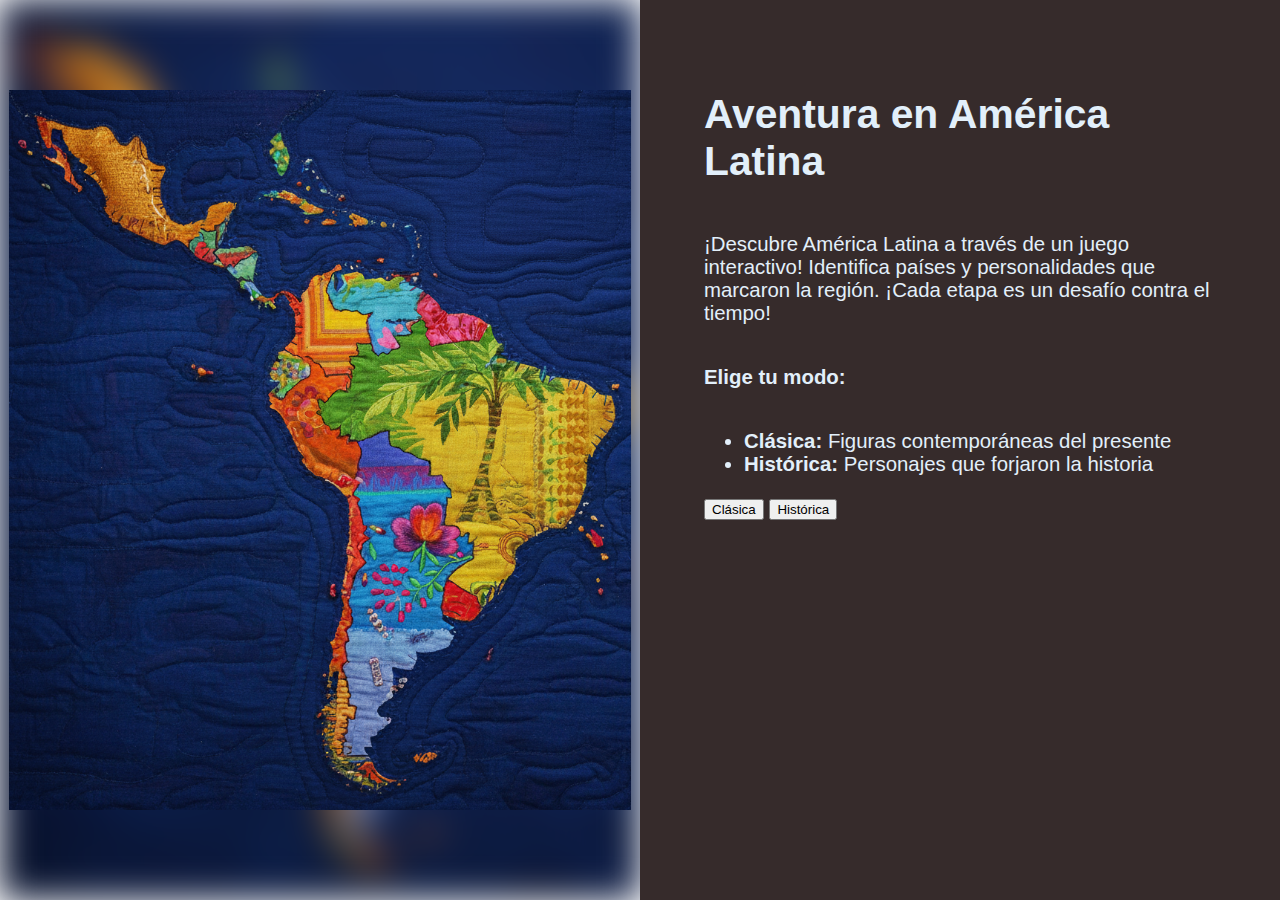
<file: centrale/juego_de_mesa/index.html>
<!DOCTYPE html>
<html lang="es">

<head>
    <!-- Metadonnées -->
    <meta charset="utf-8">
    <meta name="viewport" content="width=device-width, initial-scale=1.0">
    <meta name="author" content="Grupo" />
    <title>Aventura en América Latina</title>
    <link rel="icon" href="./pictures/0.png" type="image/icon type">
    <meta name="theme-color" content="rgb(189, 103, 32)" />
    <!-- CSS / JS -->
    <link rel="stylesheet" type="text/css" href="./css/style.css">
    <script type="module" src="./js/logic.js"></script>
</head>

<body>
    <main>
        <div class="container">
            <div class="gauche">
                <div class="background">
                    <img src="./pictures/0.png" alt="Fondo">
                </div>
                <div class="picture">
                    <img src="./pictures/0.png" alt="Juego de mesa">
                </div>
            </div>
            <div class="droite">
                <h1>Aventura en América Latina</h1>
                <p class="intro-text">
                    ¡Descubre América Latina a través de un juego interactivo! Identifica países y personalidades que marcaron la región. ¡Cada etapa es un desafío contra el tiempo!
                </p>
                <p class="mode-choice">
                    <strong>Elige tu modo:</strong>
                </p>
                <ul class="game-modes">
                    <li><strong>Clásica:</strong> Figuras contemporáneas del presente</li>
                    <li><strong>Histórica:</strong> Personajes que forjaron la historia</li>
                </ul>
                <div class="button_start">
                    <button onclick="startGame('classique')">Clásica</button>
                    <button onclick="startGame('historique')">Histórica</button>
                </div>
            </div>
        </div>
        <div id="classique" class="hidden">
            <div class="container hidden pays" id="classique_stage1_pays">
                <div class="gauche">
                    <div class="background">
                        <img src="./pictures/countries/argentina.png" alt="Fondo">
                    </div>
                    <div class="picture">
                        <img src="./pictures/countries/argentina.png" alt="Juego de mesa">
                    </div>
                </div>
                <div class="droite">
                    <div class="timer">

                    </div>
                    <p id="classique_stage1_pays_description">
                        ¡Bienvenidos en el primero país de vuestra aventura!

                        Para avanzar en el juego, tenéis que decir en qué país estáis.
                    </p>
                    <div class="question">
                        <input name="classique_stage1_pays_answer" id="classique_stage1_pays_answer" type="text"
                            placeholder="Entra su respuesta" />
                        <button onclick="getInputValue('classique_stage1_pays_answer')">Entregar</button>
                    </div>
                </div>
            </div>
            <div class="container hidden" id="classique_stage1_personnage">
                <div class="gauche">
                    <div class="background">
                        <img src="./pictures/answers/classique/1.jpg" alt="Fondo">
                    </div>
                    <div class="picture">
                        <img class="blurred" src="./pictures/answers/classique/1.jpg" alt="Juego de mesa">
                    </div>
                </div>  
                <div class="droite">
                    <div class="timer">

                    </div>
                    <p id="classique_stage1_personnage_description">
                        ¡Bienvenidos en Argentina!

                        Argentina es un país soberano de América del Sur, ubicado en el extremo sur y sudeste de dicho subcontinente. Es el
                        segundo país más extenso de América Latina, el cuarto del continente americano y el octavo más extenso del mundo. Su
                        capital y ciudad más poblada es Buenos Aires.

                        Tieneis que encontrar el personaje famoso de este pais.
                    </p>
                    <div class="question">
                        <input name="classique_stage1_personnage_answer" id="classique_stage1_personnage_answer"
                            type="text" placeholder="Entra su respuesta" />
                        <button onclick="getInputValue('classique_stage1_personnage_answer')">Entregar</button>
                    </div>
                </div>
            </div>
            <div class="container hidden pays" id="classique_stage2_pays">
                <div class="gauche">
                    <div class="background">
                        <img src="./pictures/countries/venezuela.png" alt="Fondo">
                    </div>
                    <div class="picture">
                        <img src="./pictures/countries/venezuela.png" alt="Juego de mesa">
                    </div>
                </div>
                <div class="droite">
                    <div class="timer">

                    </div>
                    <p id="classique_stage2_pays_description">
                        ¡Segundo país en vuestra aventura!

                        Para avanzar en el juego, tenéis que decir en qué país estáis.
                    </p>
                    <div class="question">
                        <input name="classique_stage2_pays_answer" id="classique_stage2_pays_answer" type="text"
                            placeholder="Entra su respuesta" />
                        <button onclick="getInputValue('classique_stage2_pays_answer')">Entregar</button>
                    </div>
                </div>
            </div>
            <div class="container hidden" id="classique_stage2_personnage">
                <div class="gauche">
                    <div class="background">
                        <img src="./pictures/answers/classique/2.jpg" alt="Fondo">
                    </div>
                    <div class="picture">
                        <img class="blurred" src="./pictures/answers/classique/2.jpg" alt="Juego de mesa">
                    </div>
                </div>
                <div class="droite">
                    <div class="timer">

                    </div>
                    <p id="classique_stage2_personnage_description">
                        ¡Bienvenidos en Venezuela!

                        Venezuela es un país soberano situado en la parte septentrional de América del Sur, constituido por un área continental y por un gran número de islas e islotes en el mar Caribe. Su capital y mayor aglomeración urbana es la ciudad de Caracas. Es conocido por sus vastas reservas de petróleo y su rica biodiversidad.

                        Tieneis que encontrar el personaje famoso de este pais.
                    </p>
                    <div class="question">
                        <input name="classique_stage2_personnage_answer" id="classique_stage2_personnage_answer"
                            type="text" placeholder="Entra su respuesta" />
                        <button onclick="getInputValue('classique_stage2_personnage_answer')">Entregar</button>
                    </div>
                </div>
            </div>
            <div class="container hidden pays" id="classique_stage3_pays">
                <div class="gauche">
                    <div class="background">
                        <img src="./pictures/countries/colombia.png" alt="Fondo">
                    </div>
                    <div class="picture">
                        <img src="./pictures/countries/colombia.png" alt="Juego de mesa">
                    </div>
                </div>
                <div class="droite">
                    <div class="timer">

                    </div>
                    <p id="classique_stage3_pays_description">
                        ¡Tercer país en vuestra aventura!

                        Para avanzar en el juego, tenéis que decir en qué país estáis.
                    </p>
                    <div class="question">
                        <input name="classique_stage3_pays_answer" id="classique_stage3_pays_answer" type="text"
                            placeholder="Entra su respuesta" />
                        <button onclick="getInputValue('classique_stage3_pays_answer')">Entregar</button>
                    </div>
                </div>
            </div>
            <div class="container hidden" id="classique_stage3_personnage">
                <div class="gauche">
                    <div class="background">
                        <img src="./pictures/answers/classique/3.jpg" alt="Fondo">
                    </div>
                    <div class="picture">
                        <img class="blurred" src="./pictures/answers/classique/3.jpg" alt="Juego de mesa">
                    </div>
                </div>
                <div class="droite">
                    <div class="timer">

                    </div>
                    <p id="classique_stage3_personnage_description">
                        ¡Bienvenidos en Colombia!

                        Colombia es una república unitaria de América situada en la región noroccidental de América del Sur. Su capital es Bogotá. Es el único país de América del Sur que tiene costas en el océano Pacífico y en el mar Caribe. Es reconocido mundialmente por su café, sus flores y su rica diversidad cultural.

                        Tieneis que encontrar el personaje famoso de este pais.
                    </p>
                    <div class="question">
                        <input name="classique_stage3_personnage_answer" id="classique_stage3_personnage_answer"
                            type="text" placeholder="Entra su respuesta" />
                        <button onclick="getInputValue('classique_stage3_personnage_answer')">Entregar</button>
                    </div>
                </div>
            </div>
            <div class="container hidden pays" id="classique_stage4_pays">
                <div class="gauche">
                    <div class="background">
                        <img src="./pictures/countries/mexico.png" alt="Fondo">
                    </div>
                    <div class="picture">
                        <img src="./pictures/countries/mexico.png" alt="Juego de mesa">
                    </div>
                </div>
                <div class="droite">
                    <div class="timer">

                    </div>
                    <p id="classique_stage4_pays_description">
                        ¡Cuarto y último país de vuestra aventura!

                        Para avanzar en el juego, tenéis que decir en qué país estáis.
                    </p>
                    <div class="question">
                        <input name="classique_stage4_pays_answer" id="classique_stage4_pays_answer" type="text"
                            placeholder="Entra su respuesta" />
                        <button onclick="getInputValue('classique_stage4_pays_answer')">Entregar</button>
                    </div>
                </div>
            </div>
            <div class="container hidden" id="classique_stage4_personnage">
                <div class="gauche">
                    <div class="background">
                        <img src="./pictures/answers/classique/4.jpg" alt="Fondo">
                    </div>
                    <div class="picture">
                        <img class="blurred" src="./pictures/answers/classique/4.jpg" alt="Juego de mesa">
                    </div>
                </div>
                <div class="droite">
                    <div class="timer">

                    </div>
                    <p id="classique_stage4_personnage_description">
                        ¡Bienvenidos en México!                            México es un país soberano ubicado en la parte meridional de América del Norte. Su capital es la Ciudad de México. Es el país hispanohablante más poblado del mundo y el tercero más grande de América Latina. Es famoso por su gastronomía, sus ruinas arqueológicas y su cultura milenaria.

                            Tieneis que encontrar el personaje famoso de este pais.
                        </p>
                        <div class="question">
                            <input name="classique_stage4_personnage_answer" id="classique_stage4_personnage_answer"
                                type="text" placeholder="Entra su respuesta" />
                            <button onclick="getInputValue('classique_stage4_personnage_answer')">Entregar</button>
                        </div>
                    </div>
                </div>
            </div>
        </div>
        <div id="historique" class="hidden">
            <div class="container hidden pays" id="historique_stage1_pays">
                <div class="gauche">
                    <div class="background">
                        <img src="./pictures/countries/mexico.png" alt="Fondo">
                    </div>
                    <div class="picture">
                        <img src="./pictures/countries/mexico.png" alt="Juego de mesa">
                    </div>
                </div>
                <div class="droite">
                    <div class="timer">

                    </div>
                    <p id="historique_stage1_pays_description">
                        ¡Bienvenidos en el primero país de vuestra aventura histórica!

                        Para avanzar en el juego, tenéis que decir en qué país estáis.
                    </p>
                    <div class="question">
                        <input name="historique_stage1_pays_answer" id="historique_stage1_pays_answer" type="text"
                            placeholder="Entra su respuesta" />
                        <button onclick="getInputValue('historique_stage1_pays_answer')">Entregar</button>
                    </div>
                </div>
            </div>
            <div class="container hidden" id="historique_stage1_personnage">
                <div class="gauche">
                    <div class="background">
                        <img src="./pictures/answers/historique/1.jpg" alt="Fondo">
                    </div>
                    <div class="picture">
                        <img class="blurred" src="./pictures/answers/historique/1.jpg" alt="Juego de mesa">
                    </div>
                </div>
                <div class="droite">
                    <div class="timer">

                    </div>
                    <p id="historique_stage1_personnage_description">
                        ¡Bienvenidos en México!

                        México es un país soberano ubicado en la parte meridional de América del Norte. Su capital es la Ciudad de México. Es el país hispanohablante más poblado del mundo y el tercero más grande de América Latina. Es famoso por su gastronomía, sus ruinas arqueológicas y su cultura milenaria.

                        Tieneis que encontrar el personaje famoso de este pais.
                    </p>
                    <div class="question">
                        <input name="historique_stage1_personnage_answer" id="historique_stage1_personnage_answer"
                            type="text" placeholder="Entra su respuesta" />
                        <button onclick="getInputValue('historique_stage1_personnage_answer')">Entregar</button>
                    </div>
                </div>
            </div>
            <div class="container hidden pays" id="historique_stage2_pays">
                <div class="gauche">
                    <div class="background">
                        <img src="./pictures/countries/cuba.png" alt="Fondo">
                    </div>
                    <div class="picture">
                        <img src="./pictures/countries/cuba.png" alt="Juego de mesa">
                    </div>
                </div>
                <div class="droite">
                    <div class="timer">

                    </div>
                    <p id="historique_stage2_pays_description">
                        ¡Segundo país en vuestra aventura!

                        Para avanzar en el juego, tenéis que decir en qué país estáis.
                    </p>
                    <div class="question">
                        <input name="historique_stage2_pays_answer" id="historique_stage2_pays_answer" type="text"
                            placeholder="Entra su respuesta" />
                        <button onclick="getInputValue('historique_stage2_pays_answer')">Entregar</button>
                    </div>
                </div>
            </div>
            <div class="container hidden" id="historique_stage2_personnage">
                <div class="gauche">
                    <div class="background">
                        <img src="./pictures/answers/historique/2.jpg" alt="Fondo">
                    </div>
                    <div class="picture">
                        <img class="blurred" src="./pictures/answers/historique/2.jpg" alt="Juego de mesa">
                    </div>
                </div>
                <div class="droite">
                    <div class="timer">

                    </div>
                    <p id="historique_stage2_personnage_description">
                        ¡Bienvenidos en Cuba!

                        Cuba es un país insular del Caribe, ubicado entre el mar Caribe, el golfo de México y el océano Atlántico. Su capital es La Habana. Cuba es conocida por su rica historia, su música, sus playas paradisíacas y su papel fundamental en la historia de América Latina.

                        Tieneis que encontrar el personaje famoso de este pais.
                    </p>
                    <div class="question">
                        <input name="historique_stage2_personnage_answer" id="historique_stage2_personnage_answer"
                            type="text" placeholder="Entra su respuesta" />
                        <button onclick="getInputValue('historique_stage2_personnage_answer')">Entregar</button>
                    </div>
                </div>
            </div>
            <div class="container hidden pays" id="historique_stage3_pays">
                <div class="gauche">
                    <div class="background">
                        <img src="./pictures/countries/venezuela.png" alt="Fondo">
                    </div>
                    <div class="picture">
                        <img src="./pictures/countries/venezuela.png" alt="Juego de mesa">
                    </div>
                </div>
                <div class="droite">
                    <div class="timer">

                    </div>
                    <p id="historique_stage3_pays_description">
                        ¡Tercer país en vuestra aventura!

                        Para avanzar en el juego, tenéis que decir en qué país estáis.
                    </p>
                    <div class="question">
                        <input name="historique_stage3_pays_answer" id="historique_stage3_pays_answer" type="text"
                            placeholder="Entra su respuesta" />
                        <button onclick="getInputValue('historique_stage3_pays_answer')">Entregar</button>
                    </div>
                </div>
            </div>
            <div class="container hidden" id="historique_stage3_personnage">
                <div class="gauche">
                    <div class="background">
                        <img src="./pictures/answers/historique/3.png" alt="Fondo">
                    </div>
                    <div class="picture">
                        <img class="blurred" src="./pictures/answers/historique/3.png" alt="Juego de mesa">
                    </div>
                </div>
                <div class="droite">
                    <div class="timer">

                    </div>
                    <p id="historique_stage3_personnage_description">
                        ¡Bienvenidos en Venezuela!

                        Venezuela es un país soberano situado en la parte septentrional de América del Sur, constituido por un área continental y por un gran número de islas e islotes en el mar Caribe. Su capital y mayor aglomeración urbana es la ciudad de Caracas. Es conocido por sus vastas reservas de petróleo y su rica biodiversidad.

                        Tieneis que encontrar el personaje famoso de este pais.
                    </p>
                    <div class="question">
                        <input name="historique_stage3_personnage_answer" id="historique_stage3_personnage_answer"
                            type="text" placeholder="Entra su respuesta" />
                        <button onclick="getInputValue('historique_stage3_personnage_answer')">Entregar</button>
                    </div>
                </div>
            </div>
            <div class="container hidden pays" id="historique_stage4_pays">
                <div class="gauche">
                    <div class="background">
                        <img src="./pictures/countries/colombia.png" alt="Fondo">
                    </div>
                    <div class="picture">
                        <img src="./pictures/countries/colombia.png" alt="Juego de mesa">
                    </div>
                </div>
                <div class="droite">
                    <div class="timer">

                    </div>
                    <p id="historique_stage4_pays_description">
                        ¡Cuarto y último país de vuestra aventura!

                        Para avanzar en el juego, tenéis que decir en qué país estáis.
                    </p>
                    <div class="question">
                        <input name="historique_stage4_pays_answer" id="historique_stage4_pays_answer" type="text"
                            placeholder="Entra su respuesta" />
                        <button onclick="getInputValue('historique_stage4_pays_answer')">Entregar</button>
                    </div>
                </div>
            </div>
            <div class="container hidden" id="historique_stage4_personnage">
                <div class="gauche">
                    <div class="background">
                        <img src="./pictures/answers/historique/4.jpg" alt="Fondo">
                    </div>
                    <div class="picture">
                        <img class="blurred" src="./pictures/answers/historique/4.jpg" alt="Juego de mesa">
                    </div>
                </div>
                <div class="droite">
                    <div class="timer">

                    </div>
                    <p id="historique_stage4_personnage_description">
                        ¡Bienvenidos en Colombia!

                        Colombia es una república unitaria de América situada en la región noroccidental de América del Sur. Su capital es Bogotá. Es el único país de América del Sur que tiene costas en el océano Pacífico y en el mar Caribe. Es reconocido mundialmente por su café, sus flores y su rica diversidad cultural.

                        Tieneis que encontrar el personaje famoso de este pais.
                    </p>
                    <div class="question">
                        <input name="historique_stage4_personnage_answer" id="historique_stage4_personnage_answer"
                            type="text" placeholder="Entra su respuesta" />
                        <button onclick="getInputValue('historique_stage4_personnage_answer')">Entregar</button>
                    </div>
                </div>
            </div>
        </div>
        <div class="end hidden" id="defeat_screen">
            <h2>¡Derrota!</h2>
            <p>No habéis logrado completar el juego a tiempo o no habéis obtenido suficientes respuestas correctas.</p>
            <p class="score"></p>
            <button onclick="location.reload()">Jugar de nuevo</button>
        </div>
        <div class="end hidden" id="classique_end_screen">
            <h2>¡Felicidades! Habéis completado el juego de mesa clásico.</h2>
            <p class="score"></p>
            <button onclick="location.reload()">Jugar de nuevo</button>
        </div>
        <div class="end hidden" id="historique_end_screen">
            <h2>¡Felicidades! Habéis completado el juego de mesa histórico.</h2>
            <p class="score"></p>
            <button onclick="location.reload()">Jugar de nuevo</button>
        </div>
    </main>
</body>

</html>
</file>
<file: centrale/juego_de_mesa/css/style.css>
html,
body {
    margin: 0;
    max-width: 100vw;
    height: 100%;
    box-sizing: border-box;
    color: rgb(226, 239, 250);
    font-size: calc(14px + 0.5vw);
    font-family: 'Open Sans', sans-serif
}

main {
    scroll-snap-type: y mandatory;
    overflow-y: scroll;
    height: 100vh;
}

.container {
    width: 100%;
    height: 100vh;
    scroll-snap-align: start;

    display: grid;
    grid-template-columns: repeat(2, 50%);
    grid-template-rows: 100%;
    grid-column-gap: 0px;
    grid-row-gap: 0px;
}

/* keep hidden question blocks */
.hidden {
    display: none !important;
}

/* picture container: center, limit size, hide overflow */
.picture {
    width: 100%;
    max-width: 720px;
    margin: auto;
    max-height: 80vh;
    display: flex;
    align-items: center;
    justify-content: center;
    overflow: hidden;
}

.picture img {
    width: 100%;
    height: auto;
    max-height: 80vh;
    object-fit: contain;
    display: block;
}

.background img {
    width: 100%;
    height: 100%;
    object-fit: fill;
    display: block;
    filter: blur(2vh);
}

/* layout improvements */
.gauche {
    grid-area: 1 / 1;
    display: flex;
    align-items: center;
    justify-content: center;

    display: grid;
    grid-template-columns: 1fr;
    grid-template-rows: 1fr;
    grid-column-gap: 0px;
    grid-row-gap: 0px;
    position: relative;
}

.background {
    grid-area: 1 / 1 / 2 / 2;
    width: 100%;
    height: 100%;
    overflow: hidden;
    z-index: 0;
}

.picture {
    grid-area: 1 / 1 / 2 / 2;
    z-index: 1;
}

.droite {
    grid-area: 1 / 2;
    padding: 10%;
    display: flex;
    flex-direction: column;
    background-color: #362b2b;
}

.question {
    display: flex;
    flex-direction: row;
    padding: 5% 0;
    justify-content: center;
}

.question button {
    height: 100%;
    align-self: center;
    margin-left: 2ex;
}

.end {
    width: 100%;
    height: 100vh;
    scroll-snap-align: start;
    display: flex;
    justify-content: center;
    background-color: #362b2b;
}

.end h2 {
    margin: auto;
    text-align: center;
} 

/* small screens: stack columns */
@media (max-width: 800px) {
    .container {
        display: flex;
        flex-direction: column-reverse;
        width: 100%;
        min-height: 100vh;
    }

    .hidden {
        display: none;
    }

    .gauche,
    .droite {
        grid-area: auto;
        height: 50vh;
    }

    .picture {
        max-width: 100%;
        max-height: 45vh;
    }
}
</file>
